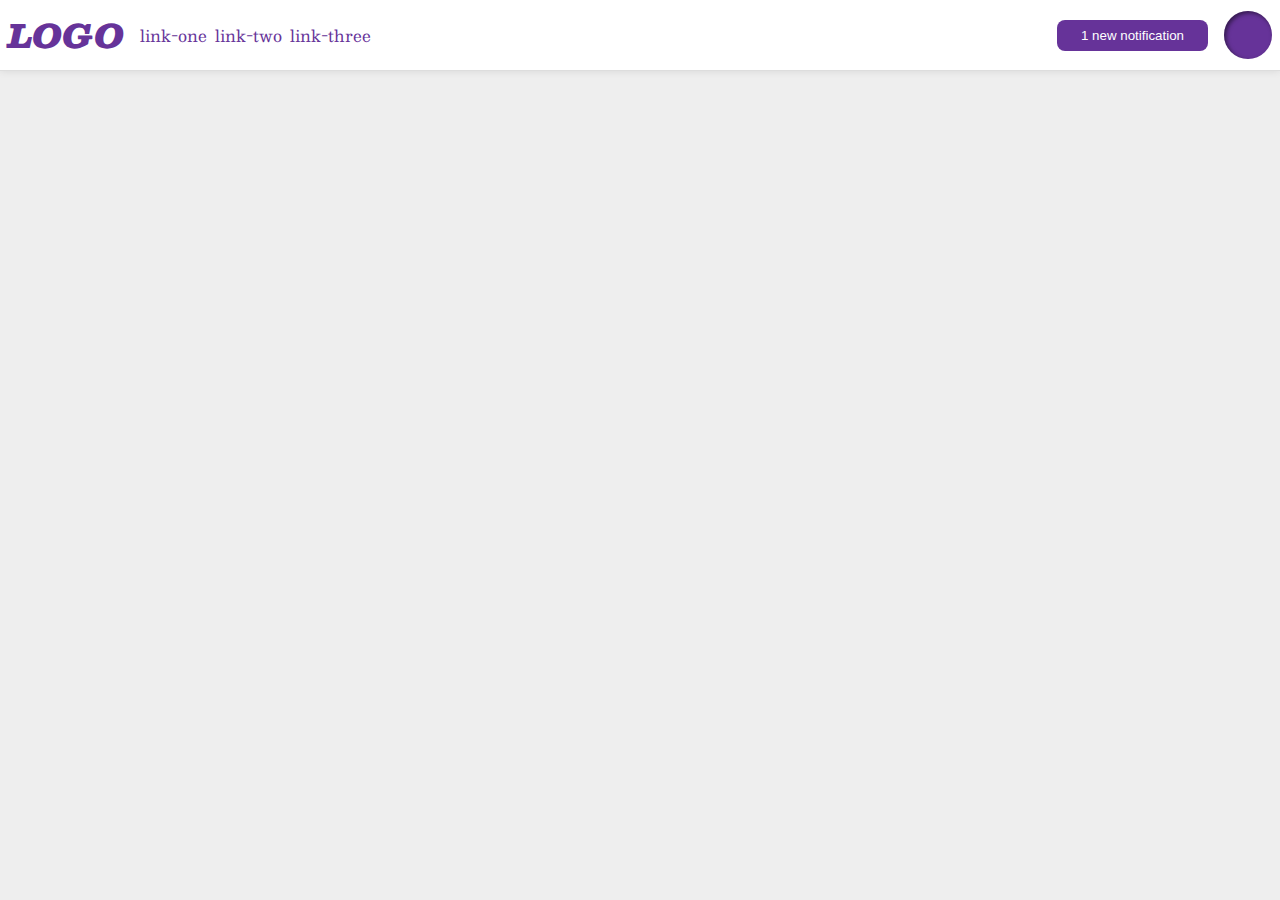
<file: foundations/flex/03-flex-header-2/index.html>
<!DOCTYPE html>
<html lang="en">
  <head>
    <meta charset="UTF-8">
    <meta http-equiv="X-UA-Compatible" content="IE=edge">
    <meta name="viewport" content="width=device-width, initial-scale=1.0">
    <title>Flex Header 2</title>
    <link rel="stylesheet" href="style.css">
  </head>
  <body>
    <div class="header">
      <div class="left">
        <div class="logo">
          LOGO
        </div>
        <ul class="links">
          <li><a href="https://google.com">link-one</a></li>
          <li><a href="https://google.com">link-two</a></li>
          <li><a href="https://google.com">link-three</a></li>
        </ul>
      </div>
      <div class="right">
        <button class="notifications">
          1 new notification
        </button>
        <div class="profile-image"></div>
      </div>
    </div>
  </body>
</html>
</file>
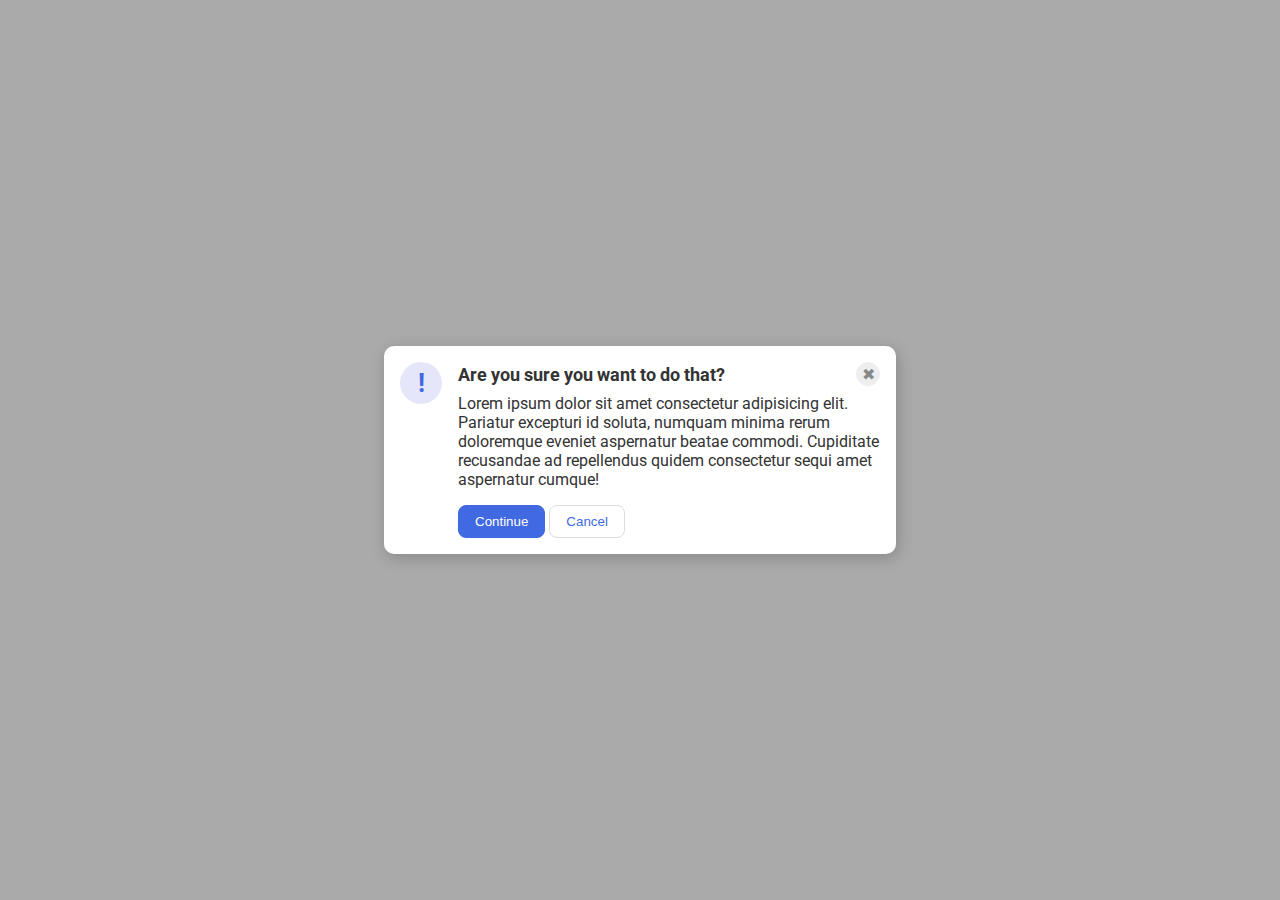
<file: foundations/flex/05-flex-modal/index.html>
<!DOCTYPE html>
<html lang="en">
  <head>
    <meta charset="UTF-8">
    <meta http-equiv="X-UA-Compatible" content="IE=edge">
    <meta name="viewport" content="width=device-width, initial-scale=1.0">
    <link rel="stylesheet" href="style.css">
    <title>Modal</title>
  </head>
  <body>
    <div class="modal">
      <div class="icon">!</div>
      <div class="container">
        <div class="header">Are you sure you want to do that?
          <button class="close-button">✖</button>
        </div>
        <div class="text">Lorem ipsum dolor sit amet consectetur adipisicing elit. Pariatur excepturi id soluta, numquam minima rerum doloremque eveniet aspernatur beatae commodi. Cupiditate recusandae ad repellendus quidem consectetur sequi amet aspernatur cumque!</div>
        <button class="continue">Continue</button>
        <button class="cancel">Cancel</button>
      </div>
    </div>
  </body>
</html>
</file>
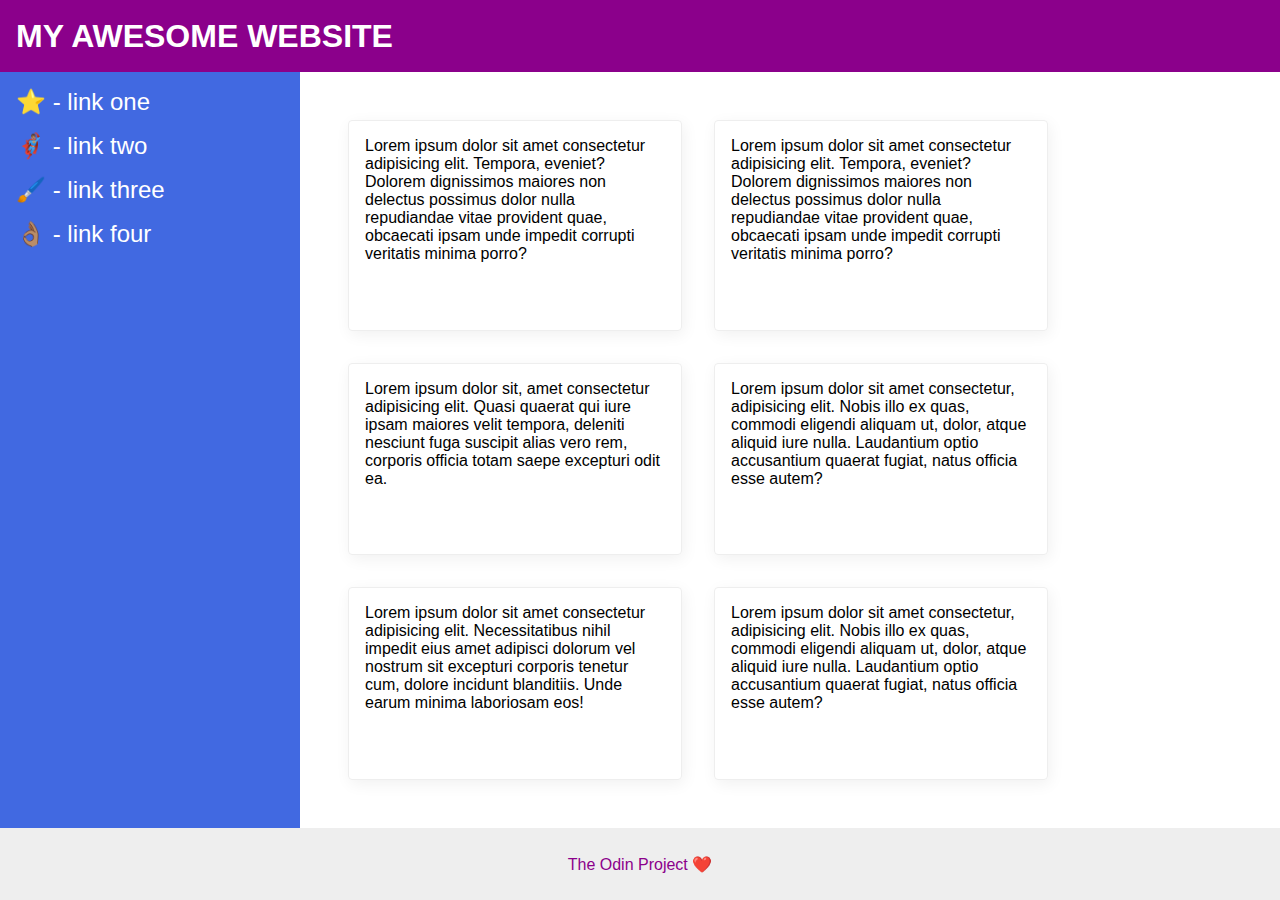
<file: foundations/flex/07-flex-layout-2/index.html>
<!DOCTYPE html>
<html lang="en">
  <head>
    <meta charset="UTF-8">
    <meta http-equiv="X-UA-Compatible" content="IE=edge">
    <meta name="viewport" content="width=device-width, initial-scale=1.0">
    <title>The Holy Grail</title>
    <link rel="stylesheet" href="style.css">
  </head>
  <body>
    <div class="header">
      MY AWESOME WEBSITE
    </div>

    <div class="body">
      <div class="sidebar">
        <ul>
          <li><a href="#">⭐ - link one</a></li>
          <li><a href="#">🦸🏽‍♂️ - link two</a></li>
          <li><a href="#">🖌️ - link three</a></li>
          <li><a href="#">👌🏽 - link four</a></li>
        </ul>
      </div>
      <div class="container">
        <div class="card">Lorem ipsum dolor sit amet consectetur adipisicing elit. Tempora, eveniet? Dolorem dignissimos maiores non delectus possimus dolor nulla repudiandae vitae provident quae, obcaecati ipsam unde impedit corrupti veritatis minima porro?</div>
        <div class="card">Lorem ipsum dolor sit amet consectetur adipisicing elit. Tempora, eveniet? Dolorem dignissimos maiores non delectus possimus dolor nulla repudiandae vitae provident quae, obcaecati ipsam unde impedit corrupti veritatis minima porro?</div>
        <div class="card">Lorem ipsum dolor sit, amet consectetur adipisicing elit. Quasi quaerat qui iure ipsam maiores velit tempora, deleniti nesciunt fuga suscipit alias vero rem, corporis officia totam saepe excepturi odit ea.</div>
        <div class="card">Lorem ipsum dolor sit amet consectetur, adipisicing elit. Nobis illo ex quas, commodi eligendi aliquam ut, dolor, atque aliquid iure nulla. Laudantium optio accusantium quaerat fugiat, natus officia esse autem?</div>
        <div class="card">Lorem ipsum dolor sit amet consectetur adipisicing elit. Necessitatibus nihil impedit eius amet adipisci dolorum vel nostrum sit excepturi corporis tenetur cum, dolore incidunt blanditiis. Unde earum minima laboriosam eos!</div>
        <div class="card">Lorem ipsum dolor sit amet consectetur, adipisicing elit. Nobis illo ex quas, commodi eligendi aliquam ut, dolor, atque aliquid iure nulla. Laudantium optio accusantium quaerat fugiat, natus officia esse autem?</div>
      </div>
    </div>
    <div class="footer">
      The Odin Project ❤️
    </div>
  </body>
</html>
</file>
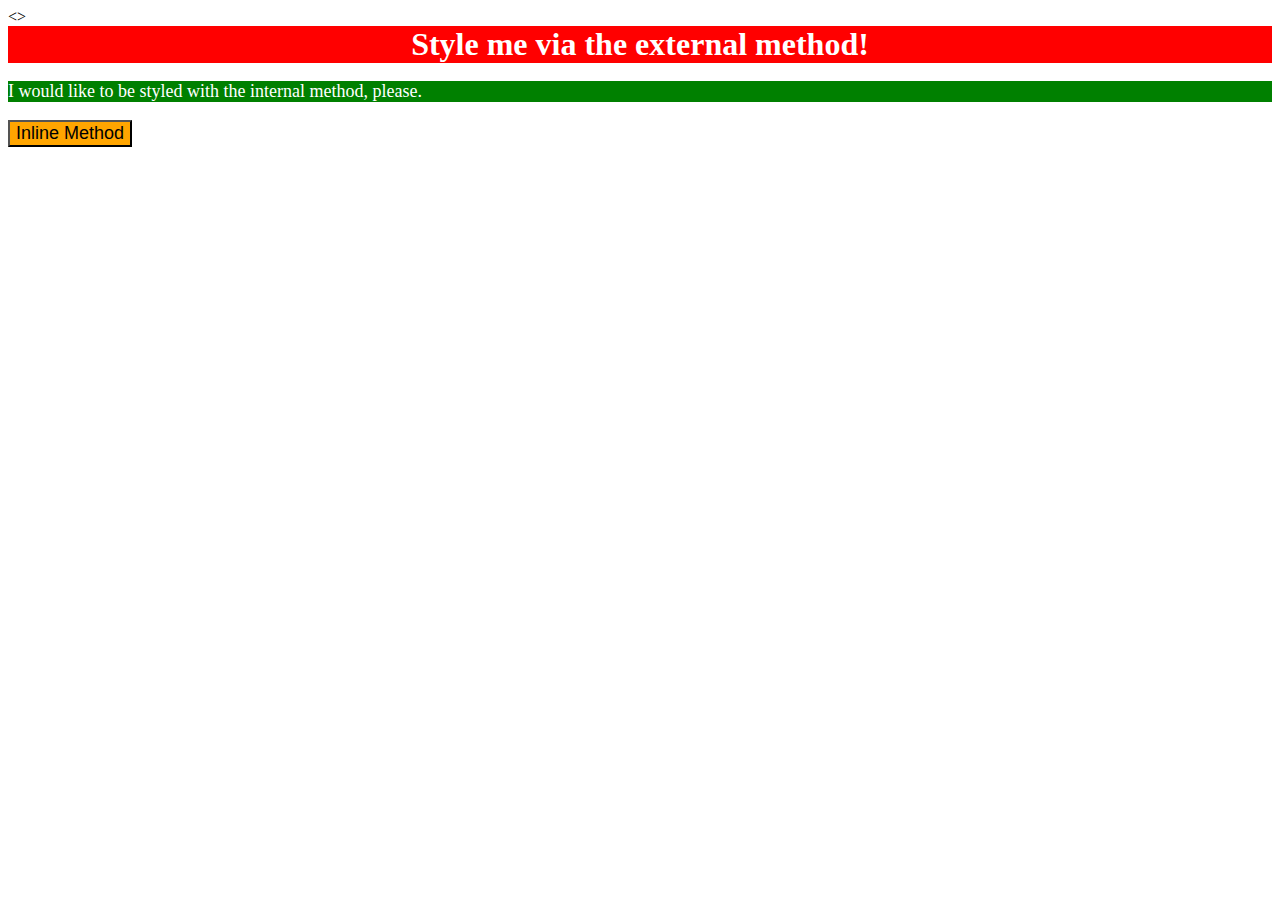
<file: foundations/intro-to-css/01-css-methods/index.html>
<!DOCTYPE html>
<html lang="en">
  <>
    <meta charset="UTF-8">
    <meta http-equiv="X-UA-Compatible" content="IE=edge">
    <meta name="viewport" content="width=device-width, initial-scale=1.0">
    <title>Methods for Adding CSS</title>
    <link rel="stylesheet" href="styles.css"></link>
    <style>
      p {
        background-color: green;
        color: white;
        font-size: 18px;
      }
      </style>
  </head>
  <body>
    <div>Style me via the external method!</div>
    <p>I would like to be styled with the internal method, please.</p>
    <button style="background-color: orange; font-size: 18px;">Inline Method</button>
  </body>
</html>
</file>
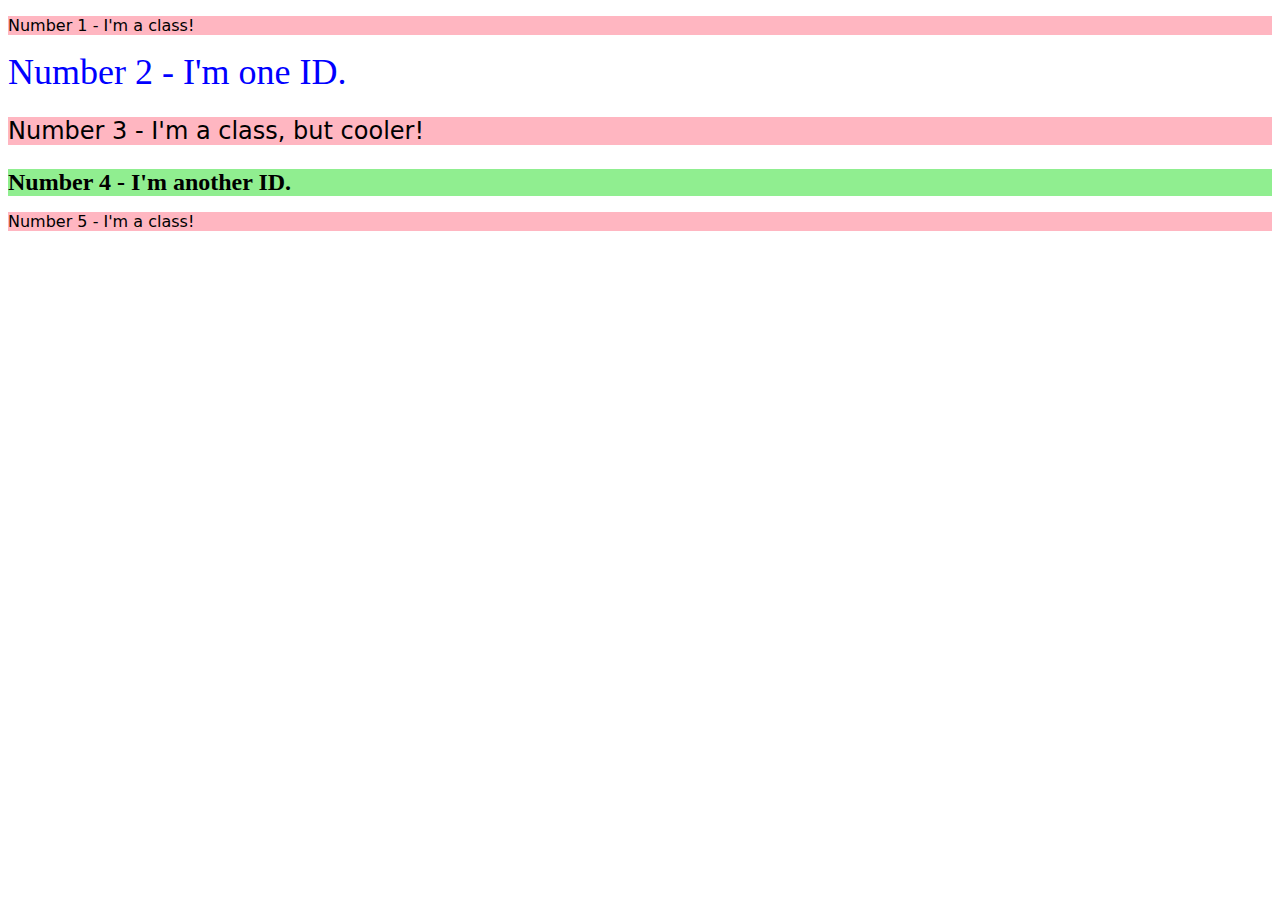
<file: foundations/intro-to-css/02-class-id-selectors/index.html>
<!DOCTYPE html>
<html lang="en">
  <head>
    <meta charset="UTF-8">
    <meta http-equiv="X-UA-Compatible" content="IE=edge">
    <meta name="viewport" content="width=device-width, initial-scale=1.0">
    <title>Class and ID Selectors</title>
    <link rel="stylesheet" href="style.css">
  </head>
  <body>
    <p class="odd">Number 1 - I'm a class!</p>
    <div id="two">Number 2 - I'm one ID.</div>
    <p class="odd adjust-font-size">Number 3 - I'm a class, but cooler!</p>
    <div id="four" class="adjust-font-size">Number 4 - I'm another ID.</div>
    <p class="odd">Number 5 - I'm a class!</p>
  </body>
</html>
</file>
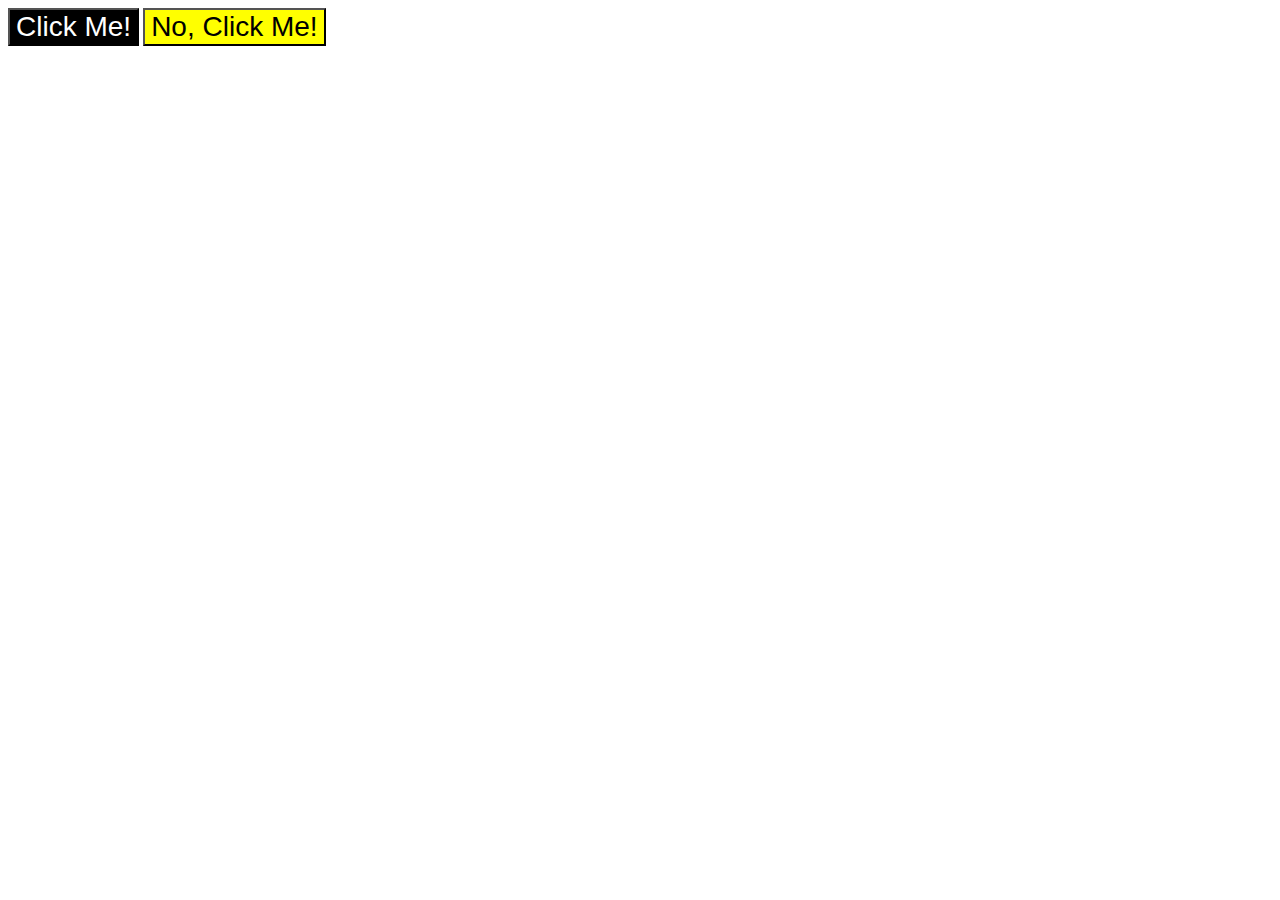
<file: foundations/intro-to-css/03-grouping-selectors/index.html>
<!DOCTYPE html>
<html lang="en">
  <head>
    <meta charset="UTF-8">
    <meta http-equiv="X-UA-Compatible" content="IE=edge">
    <meta name="viewport" content="width=device-width, initial-scale=1.0">
    <title>Grouping Selectors</title>
    <link rel="stylesheet" href="style.css">
  </head>
  <body>
    <button class="first">Click Me!</button>
    <button class="second">No, Click Me!</button>
  </body>
</html>
</file>
<file: foundations/flex/03-flex-header-2/style.css>
/* this is some magical font-importing.  
you'll learn about it later. */
@import url('https://fonts.googleapis.com/css2?family=Besley:ital,wght@0,400;1,900&display=swap');

body {
  margin: 0;
  background: #eee;
  font-family: Besley, serif;
}

.header {
  background: white;
  border-bottom: 1px solid #ddd;
  box-shadow: 0 0 8px rgba(0,0,0,.1);
  display: flex;
  justify-content: space-between;
  padding: 8px;
}

.profile-image {
  background: rebeccapurple;
  box-shadow: inset 2px 2px 4px rgba(0,0,0,.5);
  border-radius: 50%;
  width: 48px;
  height: 48px;
}

.logo {
  color: rebeccapurple;
  font-size: 32px;
  font-weight: 900;
  font-style: italic;
}

button {
  border: none;
  border-radius: 8px;
  background: rebeccapurple;
  color: white;
  padding: 8px 24px;
}

a {
  /* this removes the line under our links */
  text-decoration: none;
  color: rebeccapurple;
}

ul {
  list-style-type: none;
  display: flex;
  margin: 0;
  padding: 0;
  gap: 8px;
}

.left, .right {
  display: flex;
  align-items: center;
  gap: 16px;
}
</file>
<file: foundations/flex/05-flex-modal/style.css>
@import url('https://fonts.googleapis.com/css2?family=Roboto:wght@400;700&display=swap');

html, body {
  height: 100%;
}

body {
  font-family: Roboto, sans-serif;
  margin: 0;
  background: #aaa;
  color: #333;
  /* I'll give you this one for free lol */
  display: flex;
  align-items: center;
  justify-content: center;
}

.modal {
  background: white;
  width: 480px;
  border-radius: 10px;
  box-shadow: 2px 4px 16px rgba(0,0,0,.2);
  display: flex;
  gap: 16px;
  padding: 16px;
}

.icon {
  color: royalblue;
  font-size: 26px;
  font-weight: 700;
  background: lavender;
  width: 42px;
  height: 42px;
  border-radius: 50%;
  display: flex;
  align-items: center;
  justify-content: center;
  flex-shrink: 0;
}

.close-button {
  background: #eee;
  border-radius: 50%;
  color: #888;
  font-weight: 400;
  font-size: 16px;
  height: 24px;
  width: 24px;
  display: flex;
  align-items: center;
  justify-content: center;
  border: 1px solid #eee;
  padding: 0;
  flex-shrink: 0;
}

button {
  cursor: pointer;
  padding: 8px 16px;
  border-radius: 8px;
}

button.continue {
  background: royalblue;
  border: 1px solid royalblue;
  color: white;
}

button.cancel {
  background: white;
  border: 1px solid #ddd;
  color: royalblue;
}

.header {
  display: flex;
  align-items: center;
  justify-content: space-between;
  font-size: 18px;
  font-weight: bold;
  margin-bottom: 8px;
}

.text {
  margin-bottom: 16px;
}
</file>
<file: foundations/flex/07-flex-layout-2/style.css>
body {
  font-family: -apple-system, BlinkMacSystemFont, 'Segoe UI', Roboto, Oxygen, Ubuntu, Cantarell, 'Open Sans', 'Helvetica Neue', sans-serif;
  margin: 0;
  min-height: 100vh;
  display: flex;
  flex-direction: column;
}

.header {
  height: 72px;
  background: darkmagenta;
  color: white;
  font-size: 32px;
  font-weight: 900;
  display: flex;
  align-items: center;
  padding: 0 16px;
}

.footer {
  height: 72px;
  background: #eee;
  color: darkmagenta;
}

.sidebar {
  width: 300px;
  background: royalblue;
  box-sizing: border-box;
  padding: 16px;
  flex-shrink: 0;
}

.card {
  border: 1px solid #eee;
  box-shadow: 2px 4px 16px rgba(0,0,0,.06);
  border-radius: 4px;
  padding: 16px;
  width: 300px;
}

.container {
  display: flex;
  padding: 48px;
  flex-wrap: wrap;
  gap: 32px;
}

ul {
  list-style-type: none;
  margin: 0;
  padding: 0;
}

li {
  margin-bottom: 16px;
}

a {
  text-decoration: none;
  color: white;
  font-size: 24px;
}

.footer {
  display: flex;
  align-items: center;
  justify-content: center;
}

.body {
  display: flex;
  flex: 1;
}
</file>
<file: foundations/intro-to-css/01-css-methods/styles.css>
div {
    background-color: red;
    color: white;
    font-size: 32px;
    text-align: center;
    font-weight: bold;;
}
</file>
<file: foundations/intro-to-css/02-class-id-selectors/style.css>
.odd {
    background-color: lightpink;
    font-family: Veranda, "DejaVu Sans", sans-serif;
}

#two {
    color: blue;
    font-size: 36px;
}

.adjust-font-size {
    font-size: 24px;
}

#four {
    background-color: lightgreen;
    font-weight: bold;
}
</file>
<file: foundations/intro-to-css/03-grouping-selectors/style.css>
.first {
    background-color: black;
    color: white;
}

.second {
    background-color: yellow;
}

.first, .second {
    font-size: 28px;
    font-family: Helvetica, "Times New Roman", sans-serif;
}
</file>
